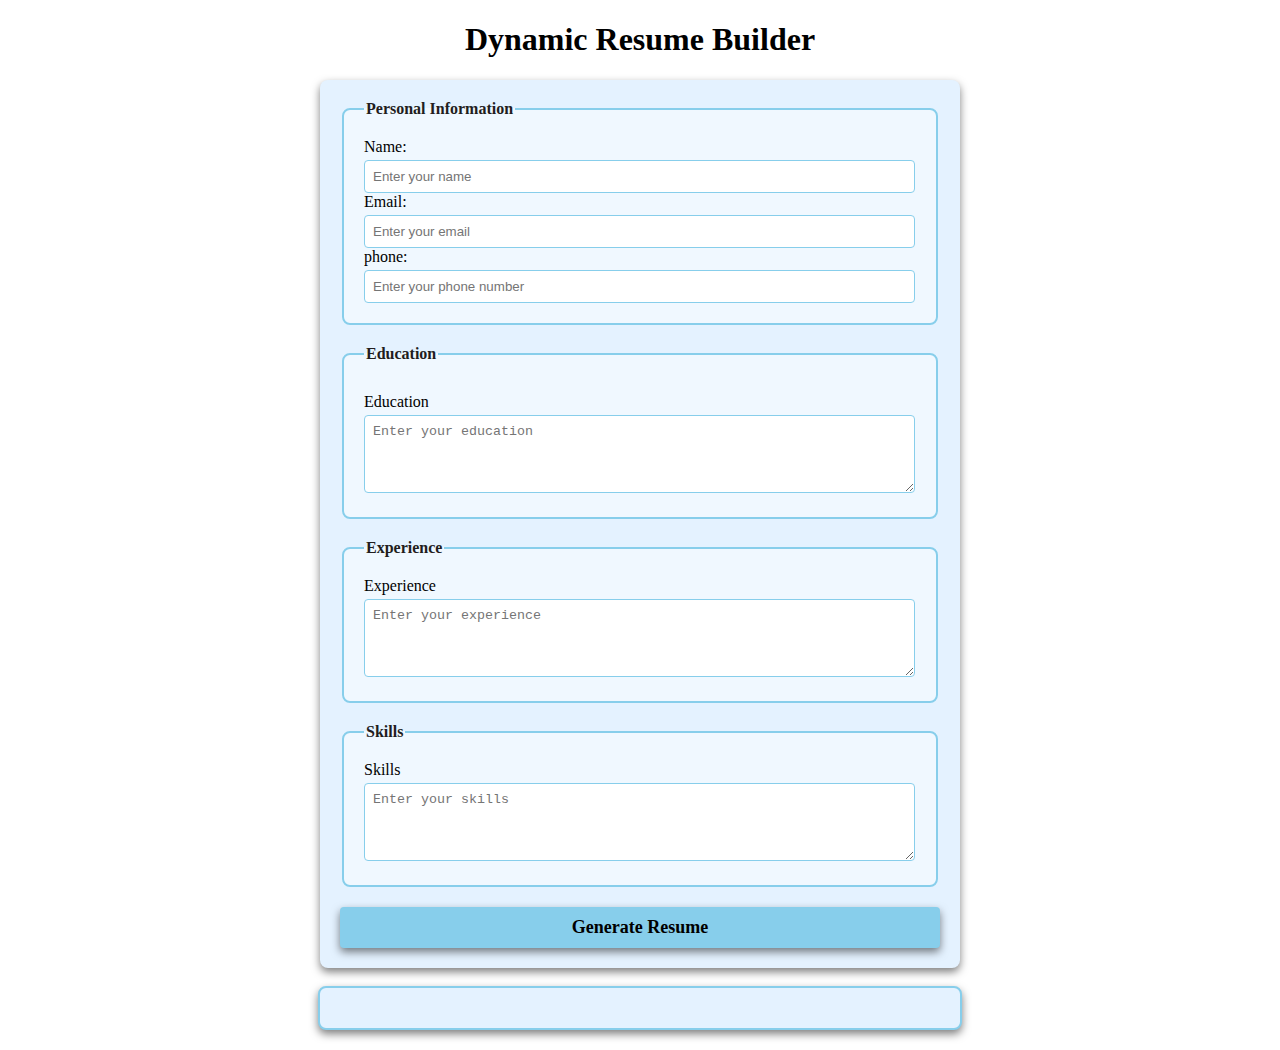
<file: milestone3/index.html>
<!DOCTYPE html>
<html lang="en">
<head>
    <meta charset="UTF-8">
    <meta name="viewport" content="width=device-width, initial-scale=1.0">
    <title>Dynamic Resume builder</title>
    <link rel="stylesheet" href="style.css">
</head>
<body>
    <h1>Dynamic Resume Builder</h1>
    <form id="resume-form">
        <fieldset>
            
            <legend>Personal Information</legend>

            <lebel for="name">Name: </lebel>
            <input type="text" id="name" placeholder="Enter your name" required>

            <lebel for="email">Email: </lebel>
            <input type="email" id="email" placeholder="Enter your email" required>

            <lebel for="phone">phone: </lebel>
            <input type="tel" id="phone" placeholder="Enter your phone number" required>
        
        </fieldset>

        <fieldset>
            <legend>Education</legend>
            <label for="education">Education</label>
            <textarea id="education" placeholder="Enter your education" rows="4" required></textarea>
        </fieldset>

        <fieldset>
            <legend>Experience</legend>
            <lebel for="experience">Experience</lebel>
            <textarea id="experience" placeholder="Enter your experience" rows="4" required></textarea>

        </fieldset>

        <fieldset>
            <legend>Skills</legend>
            <lebel for="skills">Skills</lebel>
            <textarea id="skills" placeholder="Enter your skills" rows="4" required></textarea>

        </fieldset>

        <button type="submit"><b>Generate Resume</b></button>
    </form>

    <br>

    <!-- Dynamic Resume  -->
     <div id="resume-display">
        <!-- Resume will be generate below -->
     </div>
     

     <script src="main.js"></script>

</body>

</html>
</file>
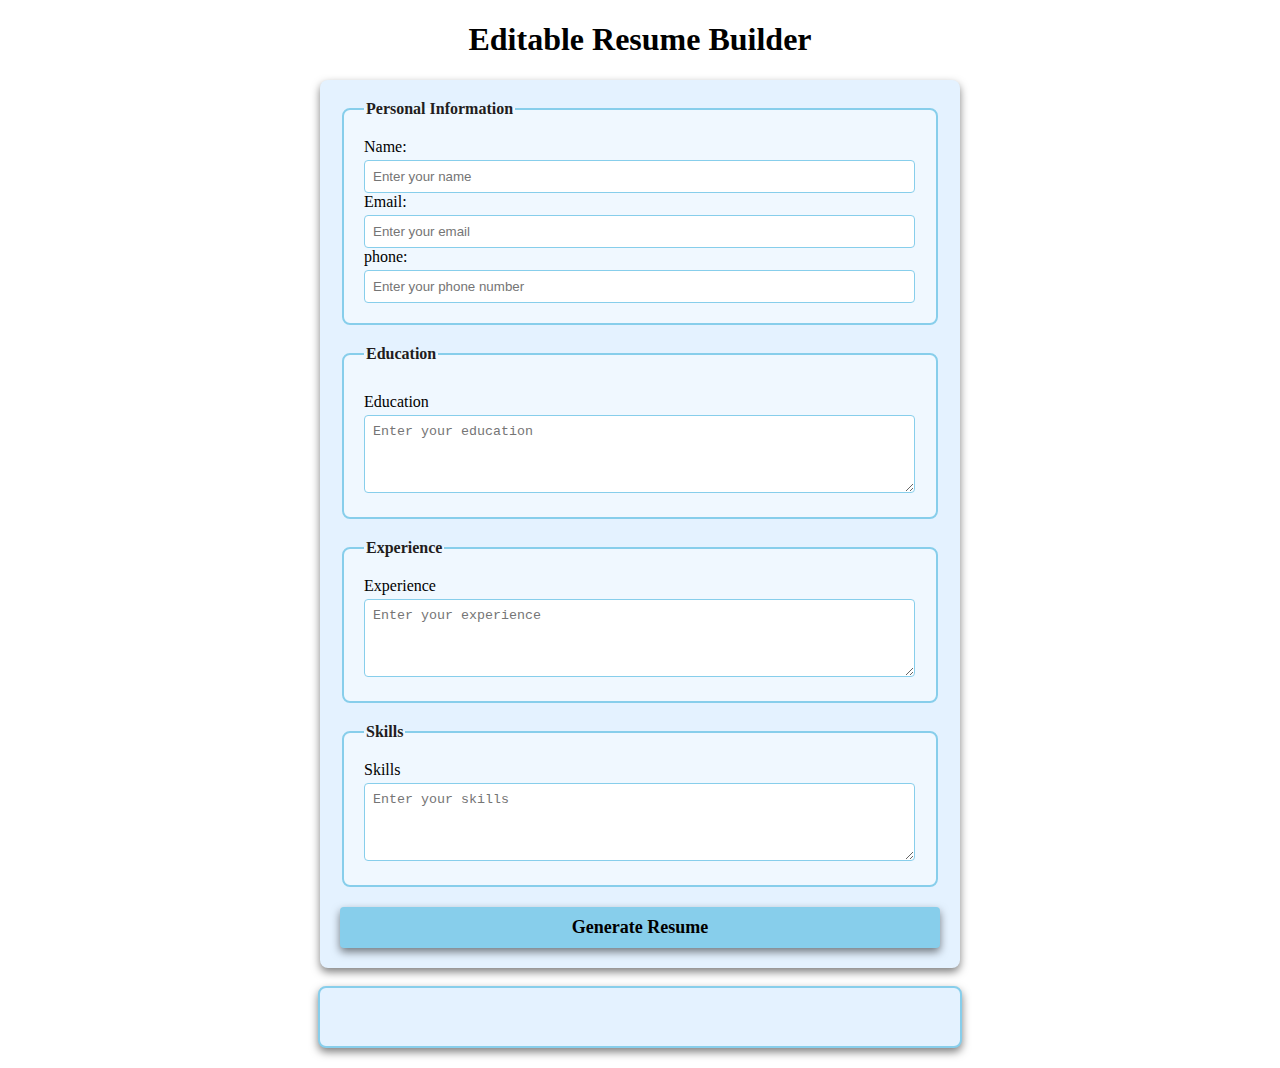
<file: milestone4/index.html>
<!DOCTYPE html>
<html lang="en">
<head>
    <meta charset="UTF-8">
    <meta name="viewport" content="width=device-width, initial-scale=1.0">
    <title>Editable Resume builder</title>
    <link rel="stylesheet" href="style.css">
</head>
<body>
    <h1>Editable Resume Builder</h1>
    <form id="resume-form">
        <fieldset>
            
            <legend>Personal Information</legend>

            <lebel for="name">Name: </lebel>
            <input type="text" id="name" placeholder="Enter your name" required>

            <lebel for="email">Email: </lebel>
            <input type="email" id="email" placeholder="Enter your email" required>

            <lebel for="phone">phone: </lebel>
            <input type="tel" id="phone" placeholder="Enter your phone number" required>
        
        </fieldset>

        <fieldset>
            <legend>Education</legend>
            <label for="education">Education</label>
            <textarea id="education" placeholder="Enter your education" rows="4" required></textarea>
        </fieldset>

        <fieldset>
            <legend>Experience</legend>
            <lebel for="experience">Experience</lebel>
            <textarea id="experience" placeholder="Enter your experience" rows="4" required></textarea>

        </fieldset>

        <fieldset>
            <legend>Skills</legend>
            <lebel for="skills">Skills</lebel>
            <textarea id="skills" placeholder="Enter your skills" rows="4" required></textarea>

        </fieldset>

        <button type="submit"><b>Generate Resume</b></button>
    </form>

    <br>

    <!-- Dynamic end Editable Resume  -->
     <div id="resume-display" contenteditable="true">
        <!-- Resume will be generate below -->
     </div>
     

     <script src="main.js"></script>

</body>

</html>
</file>
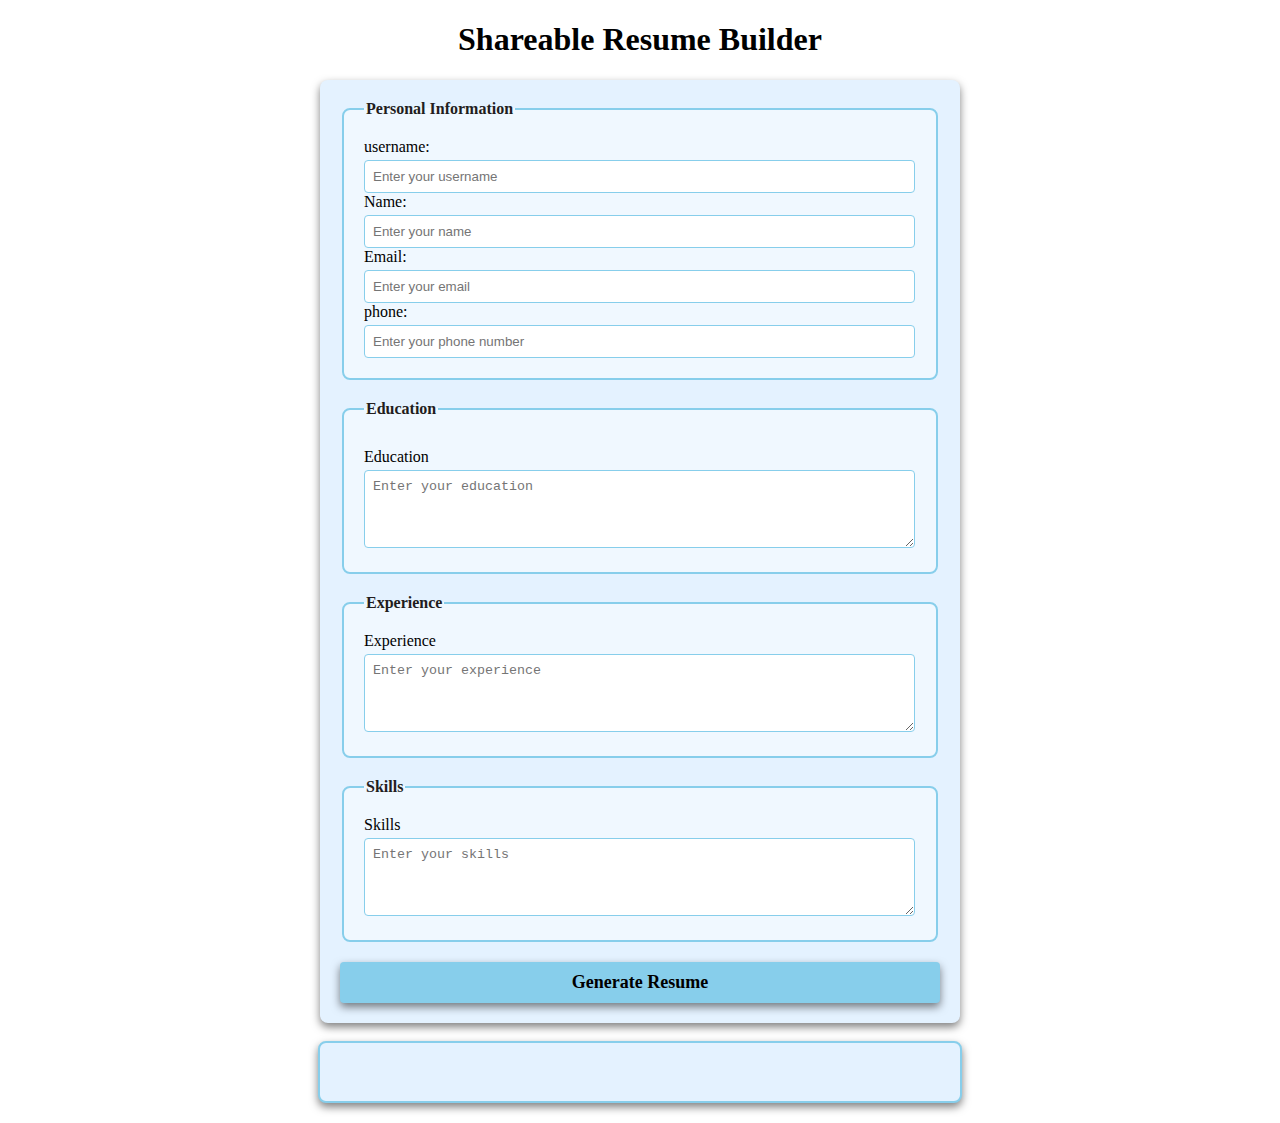
<file: milestone5/index.html>
<!DOCTYPE html>
<html lang="en">
<head>
    <meta charset="UTF-8">
    <meta name="viewport" content="width=device-width, initial-scale=1.0">
    <title>Shareable Resume builder</title>
    <link rel="stylesheet" href="style.css">
</head>
<body>
    <h1>Shareable Resume Builder</h1>
    <form id="resume-form">
        <fieldset>
            
            <legend>Personal Information</legend>

            <lebel for="username">username: </lebel>
            <input type="text" id="username" placeholder="Enter your username" required>

            <lebel for="name">Name: </lebel>
            <input type="text" id="name" placeholder="Enter your name" required>

            <lebel for="email">Email: </lebel>
            <input type="email" id="email" placeholder="Enter your email" required>

            <lebel for="phone">phone: </lebel>
            <input type="tel" id="phone" placeholder="Enter your phone number" required>
        
        </fieldset>

        <fieldset>
            <legend>Education</legend>
            <label for="education">Education</label>
            <textarea id="education" placeholder="Enter your education" rows="4" required></textarea>
        </fieldset>

        <fieldset>
            <legend>Experience</legend>
            <lebel for="experience">Experience</lebel>
            <textarea id="experience" placeholder="Enter your experience" rows="4" required></textarea>

        </fieldset>

        <fieldset>
            <legend>Skills</legend>
            <lebel for="skills">Skills</lebel>
            <textarea id="skills" placeholder="Enter your skills" rows="4" required></textarea>

        </fieldset>

        <button type="submit"><b>Generate Resume</b></button>
    </form>

    <br>

    <!-- Dynamic end Editable Resume  -->
     <div id="resume-display" contenteditable="true">
        <!-- Resume will be generate below -->
     </div>
     

     <!-- section for the Shareable link and download option -->
      <div id="shareable-link-container" style="display: none;">
      <h2>Shareable Link</h2>
      <p>Here is your unique link to view or edit your resume</p>
      <a href="#" id="shareable-link" target="_blank"></a>
      <br>
      <button id="download-pdf"><b>Download as PDF</b></button>
      </div>



     <script src="main.js"></script>

</body>

</html>
</file>
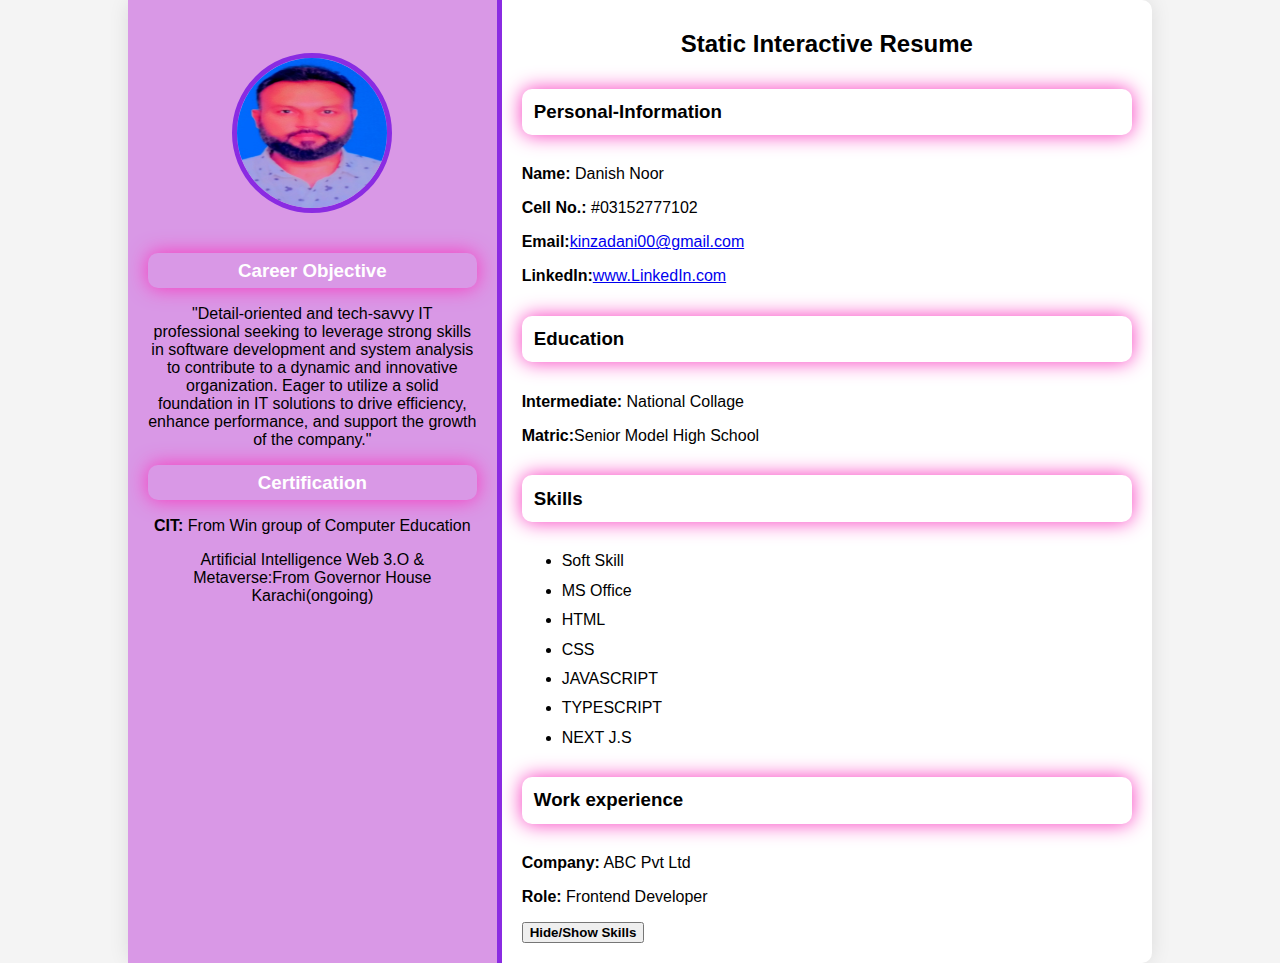
<file: hackathon/milestone1/index.html>
<!DOCTYPE html>
<html lang="en">
<head>
    <meta charset="UTF-8">
    <meta name="viewport" content="width=device-width, initial-scale=1.0">
    <title>Static Interative Resume</title>
    <link rel="stylesheet" href="style.css">
    
</head>
<body>
    <div class="resume-container">
        <!-- left section  -->
         <div class="left-section">
            <img src="DANISH PP PIC.jpg" alt="Profile Picture" class="profile-picture">
            
            <section id="objective">
                <h3 style="color: white;" >Career Objective</h3>
                <p>"Detail-oriented and tech-savvy IT professional seeking to leverage strong skills in software development and system analysis to contribute to a dynamic and innovative organization. Eager to utilize a solid foundation in IT solutions to drive efficiency, enhance performance, and support the growth of the company."</p>
            </section>

            <section id="certification">
                <h3 style="color: white;">Certification</h3>
                <p><b>CIT:</b> From Win group of Computer Education </p>
                <p>Artificial Intelligence Web 3.O & Metaverse:From Governor House Karachi(ongoing)</p>
            </section>
        </div>
        <!-- right section  -->
         <div class="right-section">
            <h1>Static Interactive Resume</h1>
            <!-- personal information -->
             <section id="personal-info">
                <h3>Personal-Information</h3>
                <p><b>Name:</b> Danish Noor</p>
                <p><b>Cell No.:</b> #03152777102</p>
                <p><b>Email:</b><a href="mailto:kinzadani00@gmail.com">kinzadani00@gmail.com</a> </p>
                <p><b>LinkedIn:</b><a href="https://www.linkedin.com/in/danish-noor-244b572b7" target="_blank">www.LinkedIn.com</a> </p>

             </section>

             <!-- Education section -->
              <section id="educetion-section">
                <h3>Education</h3>
                <p><b>Intermediate:</b> National Collage</p>
                <p><b>Matric:</b>Senior Model High School</p>

              </section>

              <!-- skill section -->
               <section id="skills">
                <h3>Skills</h3>
                <ul>
                    <li>Soft Skill</li>
                    <li>MS Office</li>
                    <li>HTML</li>
                    <li>CSS</li>
                    <li>JAVASCRIPT</li>
                    <li>TYPESCRIPT</li>
                    <li>NEXT J.S</li>
                </ul>

               </section>
               <!-- Work experience section -->
                <section id="work-experience">
                    <h3>Work experience</h3>
                    <p><b>Company:</b> ABC Pvt Ltd</p>
                    <p><b>Role:</b> Frontend Developer</p>
                </section>

                <button id="toggle-skills"><b>Hide/Show Skills</b></button>
         </div>
    </div>
    <script src="main.js"></script>
</body>
</html>
</file>
<file: milestone3/style.css>
/* Styling form and resume sections */

body {
    font-family: 'Times New Roman', Times, serif;
    margin: 20px;
    padding: 0;
    background-color: white;
}

form {
    margin: auto;
    background-color: rgb(228, 242, 255);
    border-radius: 8px;
    box-shadow: 0 4px 8px rgba(0, 0, 0, 0.5);
    padding: 20px;
    max-width: 600px;
}

h1 {
    text-align: center;
    color: black;
}

fieldset {
    border: 2px solid skyblue;
    border-radius: 8px;
    padding: 20px;
    margin-bottom: 20px;
    background-color: aliceblue;
}

legend {
    font-weight: bold;
    text-align: left;
    color: rgb(34, 29, 29);
}

label {
    display: block;
    margin-top: 10px;
    color: black;

}

input,textarea {
    margin-top: 4px;
    padding: 8px;
    width: calc(100% - 1px);
    border: 1px solid skyblue;
    border-radius: 4px;
    box-sizing: border-box;
}

button {
    display: block;
    width: 100%;
    background-color: skyblue;
    color: black;
    border: none;
    border-radius: 4px;
    box-shadow: 0 4px 8px rgba(0, 0, 0, 0.5);
    margin-top: 10px;
    font-size: 18px;
    font-family: 'Times New Roman', Times, serif;
    padding: 10px;
    cursor: pointer;
}

button :hover {
    color: blue;
}

#resume-display {
    max-width: 600px;
    margin: auto;
    padding: 20px;
    border: 2px solid skyblue;
    border-radius: 8px;
    background-color: rgb(228, 242, 255);
    box-shadow: 0 4px 8px rgba(0, 0, 0, 0.5);
}

#resume-display h2 {
    color: black;
}
</file>
<file: milestone4/style.css>
/* Styling form and resume sections */

body {
    font-family: 'Times New Roman', Times, serif;
    margin: 20px;
    padding: 0;
    background-color: white;
}

form {
    margin: auto;
    background-color: rgb(228, 242, 255);
    border-radius: 8px;
    box-shadow: 0 4px 8px rgba(0, 0, 0, 0.5);
    padding: 20px;
    max-width: 600px;
}

h1 {
    text-align: center;
    color: black;
}

fieldset {
    border: 2px solid skyblue;
    border-radius: 8px;
    padding: 20px;
    margin-bottom: 20px;
    background-color: aliceblue;
}

legend {
    font-weight: bold;
    text-align: left;
    color: rgb(34, 29, 29);
}

label {
    display: block;
    margin-top: 10px;
    color: black;

}

input,textarea {
    margin-top: 4px;
    padding: 8px;
    width: calc(100% - 1px);
    border: 1px solid skyblue;
    border-radius: 4px;
    box-sizing: border-box;
}

button {
    display: block;
    width: 100%;
    background-color: skyblue;
    color: black;
    border: none;
    border-radius: 4px;
    box-shadow: 0 4px 8px rgba(0, 0, 0, 0.5);
    margin-top: 10px;
    font-size: 18px;
    font-family: 'Times New Roman', Times, serif;
    padding: 10px;
    cursor: pointer;
}

button :hover {
    color: blue;
}

#resume-display {
    max-width: 600px;
    margin: auto;
    padding: 20px;
    border: 2px solid skyblue;
    border-radius: 8px;
    background-color: rgb(228, 242, 255);
    box-shadow: 0 4px 8px rgba(0, 0, 0, 0.5);
    /*Making the resume editable*/
    outline: none;
}

#resume-display h2 {
    color: black;
}
</file>
<file: milestone5/style.css>
/* Styling form and resume sections */

body {
    font-family: 'Times New Roman', Times, serif;
    margin: 20px;
    padding: 0;
    background-color: white;
}

form {
    margin: auto;
    background-color: rgb(228, 242, 255);
    border-radius: 8px;
    box-shadow: 0 4px 8px rgba(0, 0, 0, 0.5);
    padding: 20px;
    max-width: 600px;
}

h1 {
    text-align: center;
    color: black;
}

fieldset {
    border: 2px solid skyblue;
    border-radius: 8px;
    padding: 20px;
    margin-bottom: 20px;
    background-color: aliceblue;
}

legend {
    font-weight: bold;
    text-align: left;
    color: rgb(34, 29, 29);
}

label {
    display: block;
    margin-top: 10px;
    color: black;

}

input,textarea {
    margin-top: 4px;
    padding: 8px;
    width: calc(100% - 1px);
    border: 1px solid skyblue;
    border-radius: 4px;
    box-sizing: border-box;
}

button {
    display: block;
    width: 100%;
    background-color: skyblue;
    color: black;
    border: none;
    border-radius: 4px;
    box-shadow: 0 4px 8px rgba(0, 0, 0, 0.5);
    margin-top: 10px;
    font-size: 18px;
    font-family: 'Times New Roman', Times, serif;
    padding: 10px;
    cursor: pointer;
}

button :hover {
    color: blue;
}

#resume-display {
    max-width: 600px;
    margin: auto;
    padding: 20px;
    border: 2px solid skyblue;
    border-radius: 8px;
    background-color: rgb(228, 242, 255);
    box-shadow: 0 4px 8px rgba(0, 0, 0, 0.5);
    /*Making the resume editable*/
    outline: none;
}

#resume-display h2 {
    color: black;
}
</file>
<file: hackathon/milestone1/style.css>
/* *{
    margin: 0;
    padding: 0;box-sizing: border-box;
} */
body{
    font-family: Arial, Helvetica, sans-serif;
    background-color: #f4f4f4;
    margin: 0;
    padding: 0%;
}

.resume-container {
    display: flex;
    background-color: white;
    width: 80%;
    margin: 0 auto;
    border-radius: 10px;
    box-shadow:0 0 20PX rgba(0, 0, 0, 0.1) ;

}

.left-section {
    background-color: rgb(217, 152, 230);
    color: black;
    padding: 20px;
    width: 35%;
    text-align: center;
    border-right: 5px solid blueviolet;

}

.profile-picture {
    width: 150px;
    height: 150px;
    margin-top: 10%;
    border-radius: 50%;
    border: 5px solid blueviolet;
    margin-bottom: 20px;
}

h1 {
    font-size: 24px;
    margin: 10px 0;
    margin-bottom: 30px;
    text-align: center;
}

h3 {
    font-size: 18;
    padding: 2%;
    margin: 20px 0 10px;
    color: black;
    border-radius: 10px;
    box-shadow: 0 0 20px rgb(248, 54, 190);
    margin-top: 5%;
    margin-bottom:  5%;
}

ul {
    list-style-type: fill round;
    padding: 10;
    margin:  5% 0;
}

ul li {
    margin: 2% 0;

}

.right-section{
    padding: 20px;
    width: 65%;
}

.button {
    font-family: Arial, sans-serif;
    border-radius: 20px;
    box-shadow: 0 0 20px rgb(185, 164, 205);
    cursor: pointer;
    margin-top: 10px;
    font-size: 18px;
}

button:hover {
    background-color: blueviolet;
    box-shadow: 0 0 20px blueviolet;
    
}
</file>
